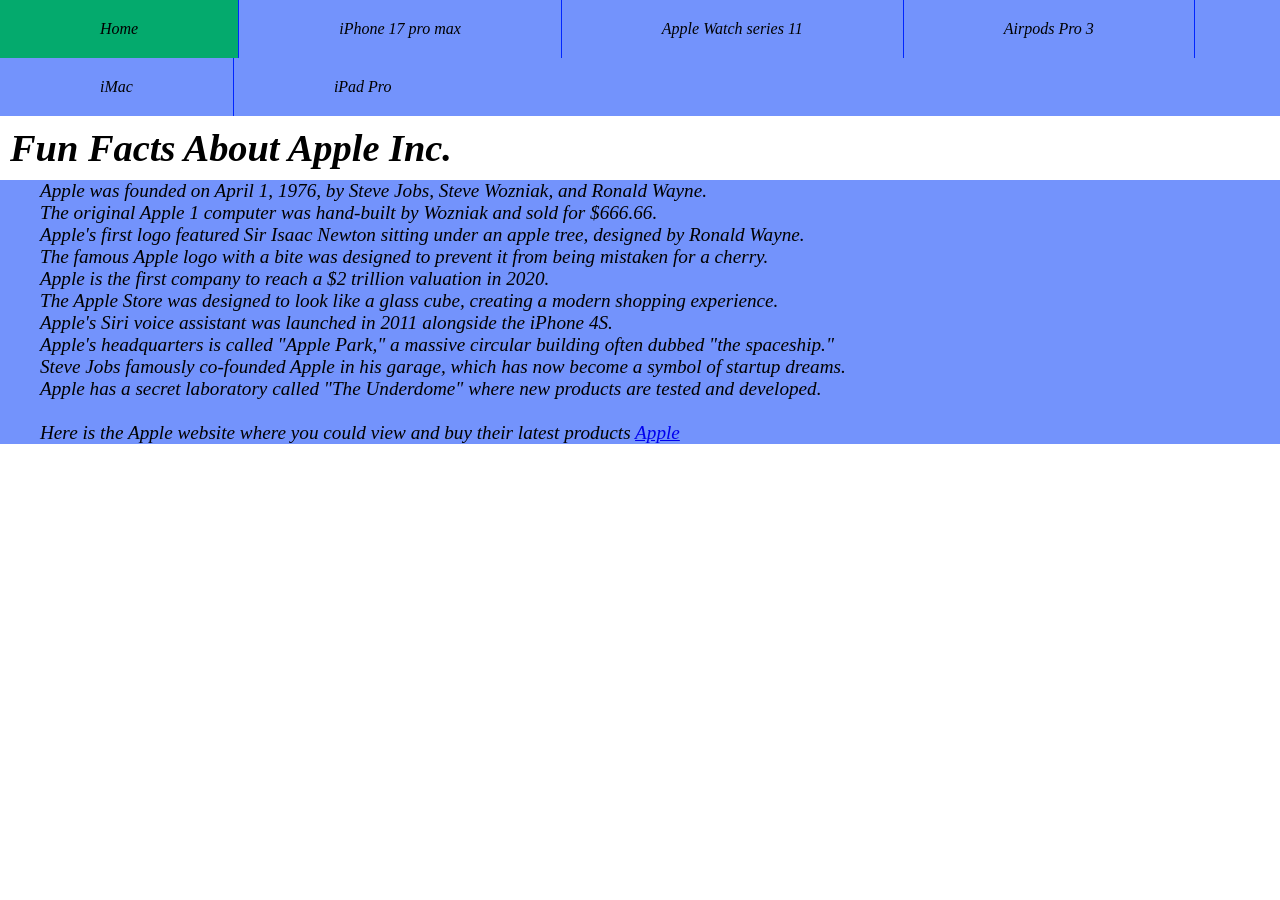
<file: index.html>
<!DOCTYPE html>
<html lang="en"
<head>
    <meta charset="UTF-8">
    <meta name="viewport" content="width=device-width, initial-scale=1.0">
    <title>Apple</title>
    <link rel="stylesheet" href="style.css">
</head>
<body>
    <ul>
        <li><a class="active" href="index.html">Home</a></li>
        <li><a href="iphone.html">iPhone 17 pro max</a></li>
        <li><a href="watch.html">Apple Watch series 11</a></li>
        <li><a href="airpods.html">Airpods Pro 3</a></li>
        <li><a href="imac.html">iMac</a></li>
        <li><a href="ipad.html">iPad Pro</a></li> 
        
    </ul>
    
    <h1>Fun Facts About Apple Inc.</h1>
    <ul>
        <ol>Apple was founded on April 1, 1976, by Steve Jobs, Steve Wozniak, and Ronald Wayne.</ol>
        <ol>The original Apple 1 computer was hand-built by Wozniak and sold for $666.66.</ol>
        <ol>Apple's first logo featured Sir Isaac Newton sitting under an apple tree, designed by Ronald Wayne.</ol>
        <ol>The famous Apple logo with a bite was designed to prevent it from being mistaken for a cherry.</ol>
        <ol>Apple is the first company to reach a $2 trillion valuation in 2020.</ol>
        <ol>The Apple Store was designed to look like a glass cube, creating a modern shopping experience.</ol>
        <ol>Apple's Siri voice assistant was launched in 2011 alongside the iPhone 4S.</ol>
        <ol>Apple's headquarters is called "Apple Park," a massive circular building often dubbed "the spaceship."</ol>
        <ol>Steve Jobs famously co-founded Apple in his garage, which has now become a symbol of startup dreams.</ol>
        <ol>Apple has a secret laboratory called "The Underdome" where new products are tested and developed.</ol>
      <br>
        <ol>Here is the Apple website where you could view and buy their latest products <a href="https://www.apple.com/ca/" target="_blank">Apple</a></ol>
        
    </ul>

</body>
</html>
</file>
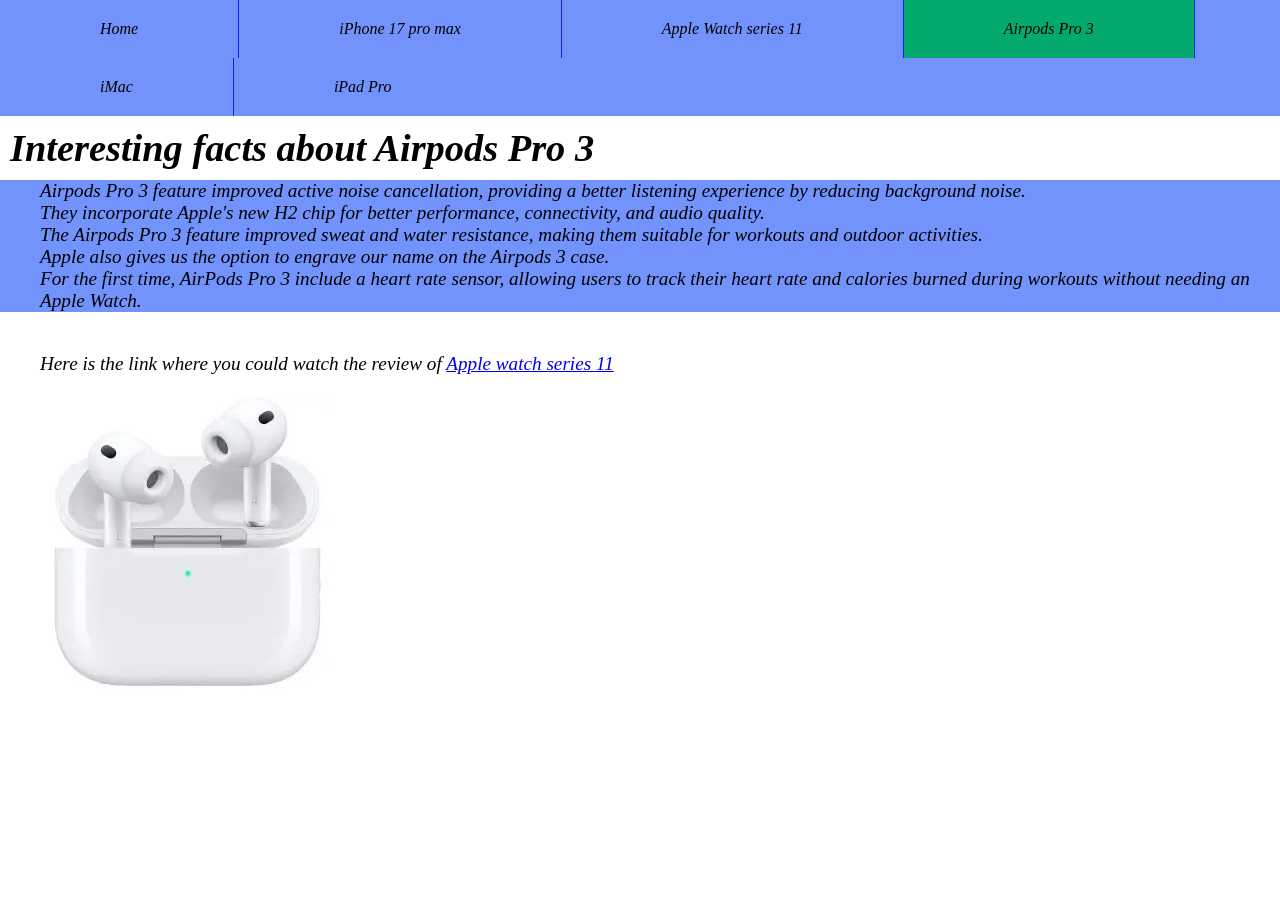
<file: airpods.html>
<!DOCTYPE html>
<html lang="en">
<head>
    <meta charset="UTF-8">
    <meta name="viewport" content="width=device-width, initial-scale=1.0">
    <title>Airpods Pro 3</title>
    <link rel="stylesheet" href="style.css">
</head>
<body>
    <ul>
        <li><a href="index.html">Home</a></li>
        <li><a href="iphone.html">iPhone 17 pro max</a></li>
        <li><a href="watch.html">Apple Watch series 11</a></li>
        <li><a class="active" href="airpods.html">Airpods Pro 3</a></li>
        <li><a href="imac.html">iMac</a></li>
        <li><a href="ipad.html">iPad Pro</a></li> 
    </ul>
    <h1>Interesting facts about Airpods Pro 3</h1>
<ul>
    <ol>Airpods Pro 3 feature improved active noise cancellation, providing a better listening experience by reducing background noise.</ol>
    <ol>They incorporate Apple's new H2 chip for better performance, connectivity, and audio quality.</ol>
    <ol>The Airpods Pro 3 feature improved sweat and water resistance, making them suitable for workouts and outdoor activities.</ol>
    <ol>Apple also gives us the option to engrave our name on the Airpods 3 case.</ol>
    <ol>For the first time, AirPods Pro 3 include a heart rate sensor, allowing users to track their heart rate and calories burned during workouts without needing an Apple Watch.</ol>
</ul>
<br>
<ol>Here is the link where you could watch the review of <a href="https://www.bing.com/videos/riverview/relatedvideo?q=airpods+pro+3+review+video&mid=EC6B8035E7739D802229EC6B8035E7739D802229&mcid=A320AA4461F148888A85D3F05590FC51&FORM=VIRE" target="_blank">Apple watch series 11</a></ol>
<ol><img src="airpods.jpg" alt="Airpods Pro 3"></ol>
</body>
</html>
</file>
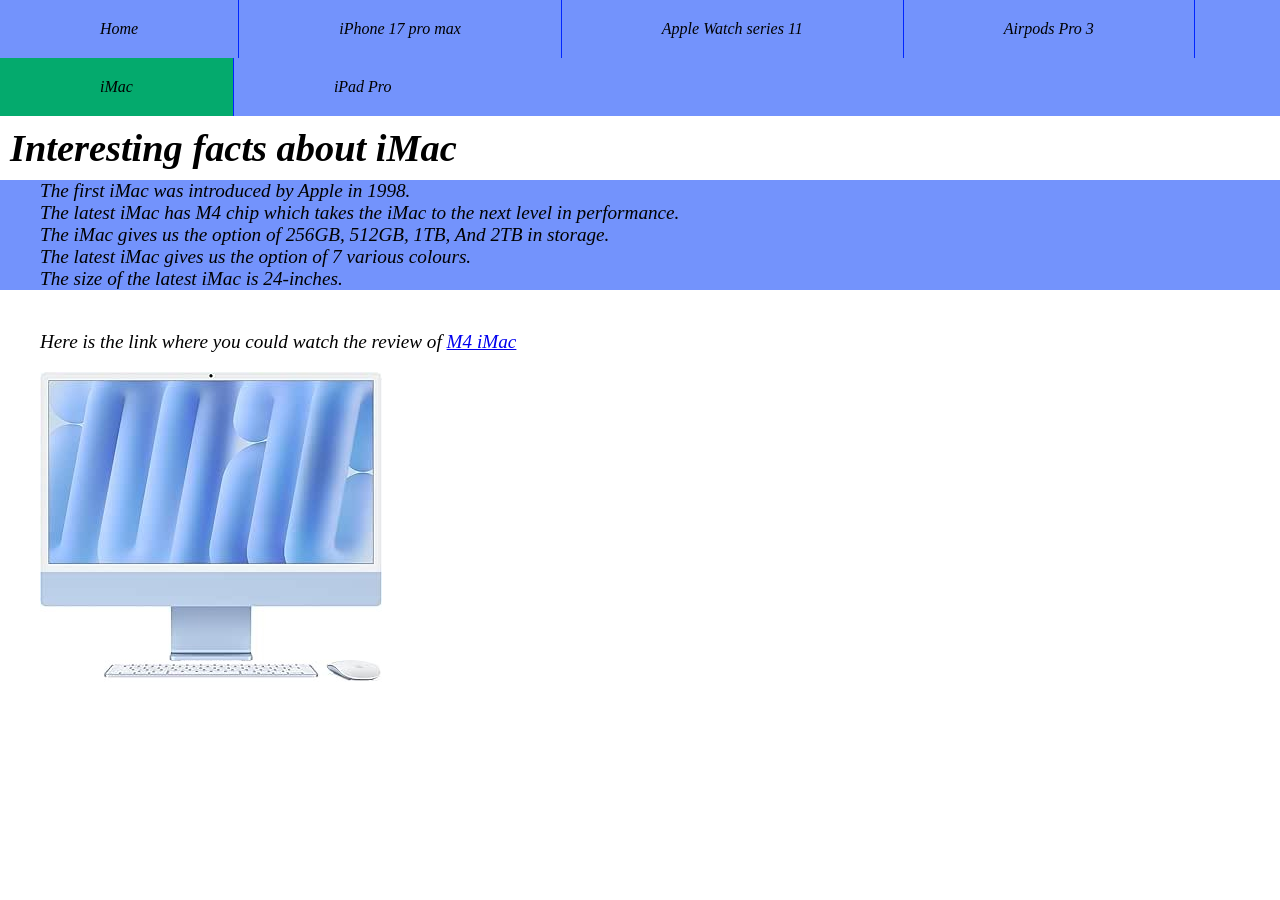
<file: imac.html>
<!DOCTYPE html>
<html lang="en">
<head>
    <meta charset="UTF-8">
    <meta name="viewport" content="width=device-width, initial-scale=1.0">
    <title>iMac</title>
    <link rel="stylesheet" href="style.css">
</head>
<body>
    <ul>
        <li><a href="index.html">Home</a></li>
        <li><a href="iphone.html">iPhone 17 pro max</a></li>
        <li><a href="watch.html">Apple Watch series 11</a></li>
        <li><a href="airpods.html">Airpods Pro 3</a></li>
        <li><a class="active" href="imac.html">iMac</a></li>
        <li><a href="ipad.html">iPad Pro</a></li> 
    </ul>
    <h1>Interesting facts about iMac</h1>
    <ul>
        <ol>The first iMac was introduced by Apple in 1998.</ol>
        <ol>The latest iMac has M4 chip which takes the iMac to the next level in performance.</ol>
        <ol>The iMac gives us the option of 256GB, 512GB, 1TB, And 2TB in storage.</ol>
        <ol>The latest iMac gives us the option of 7 various colours.</ol>
        <ol>The size of the latest iMac is 24-inches.</ol>
    </ul>
    <br>
    <ol>Here is the link where you could watch the review of <a href="https://www.bing.com/videos/riverview/relatedvideo?q=m4+imac+blue+review+video&&mid=805D6BD22B08151B69D3805D6BD22B08151B69D3&mcid=86565FC04A2B4453AA08FC111A680FDC&FORM=VAMGZC" target="_blank">M4 iMac</a></ol>
    <ol><img src="imac.jpg" alt="M4 iMac"></ol>

</body>
</html>
</file>
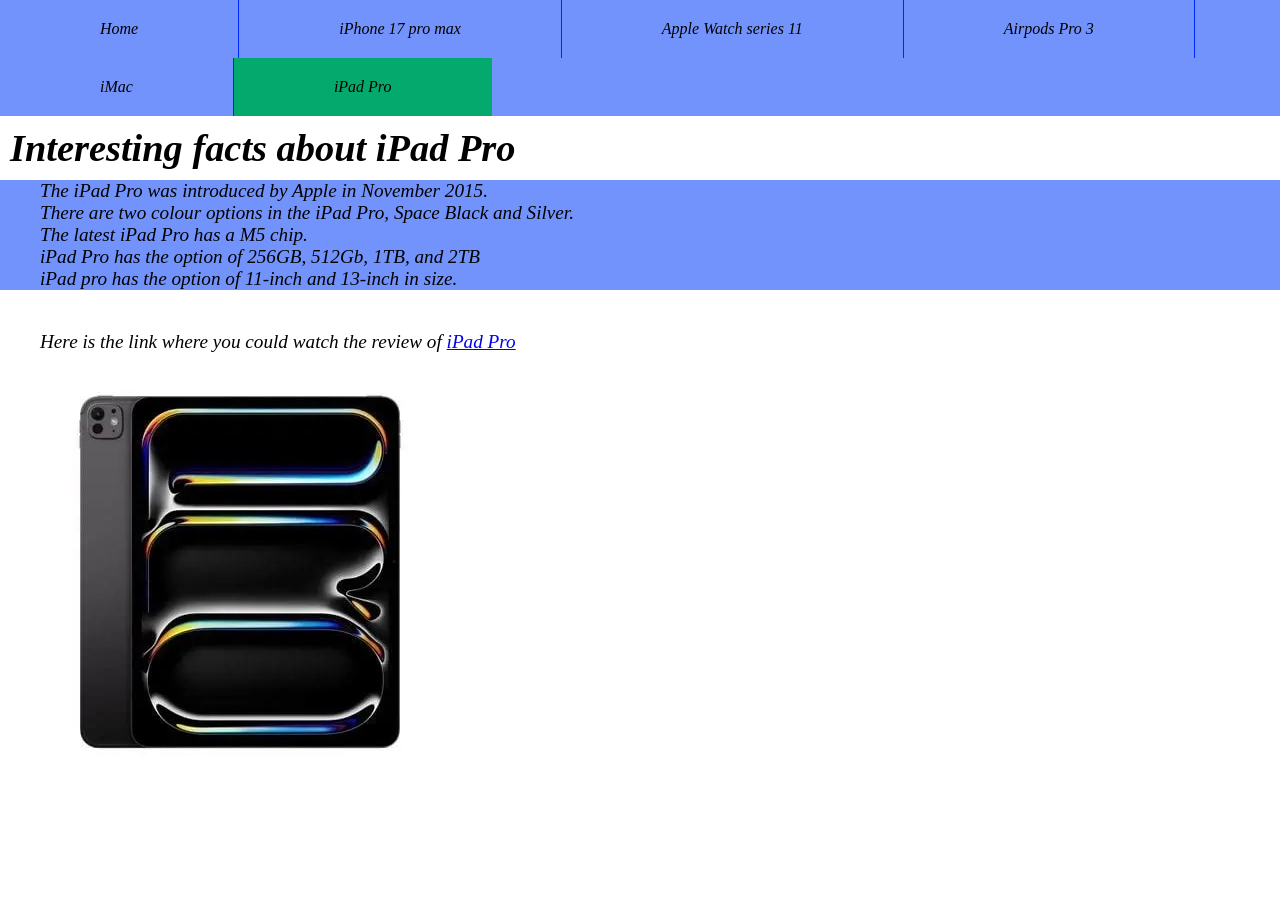
<file: ipad.html>
<!DOCTYPE html>
<html lang="en">
<head>
    <meta charset="UTF-8">
    <meta name="viewport" content="width=device-width, initial-scale=1.0">
    <title>iPad Pro</title>
    <link rel="stylesheet" href="style.css">
</head>
<body>
    <ul>
        <li><a href="index.html">Home</a></li>
        <li><a href="iphone.html">iPhone 17 pro max</a></li>
        <li><a href="watch.html">Apple Watch series 11</a></li>
        <li><a href="airpods.html">Airpods Pro 3</a></li>
        <li><a href="imac.html">iMac</a></li>
        <li><a class="active" href="ipad.html">iPad Pro</a></li> 
    </ul>
    <h1>Interesting facts about iPad Pro</h1>
    <ul>
        <ol>The iPad Pro was introduced by Apple in November 2015.</ol>
        <ol>There are two colour options in the iPad Pro, Space Black and Silver.</ol>
        <ol>The latest iPad Pro has a M5 chip.</ol>
        <ol>iPad Pro has the option of 256GB, 512Gb, 1TB, and 2TB</ol>
        <ol>iPad pro has the option of 11-inch and 13-inch in size.</ol>
    </ul>
    <br>
    <ol>Here is the link where you could watch the review of <a href="https://www.bing.com/videos/riverview/relatedvideo?q=M5+iPad+pro+review+video&mid=C035437867E7BC6562C4C035437867E7BC6562C4&mcid=052E02E1D0884309BE719013B327606E&FORM=VIRE" target="_blank">iPad Pro</a></ol>
    <ol><img src="ipad.jpg" alt="M5 iPad Pro"></ol>

</body>
</html>
</file>
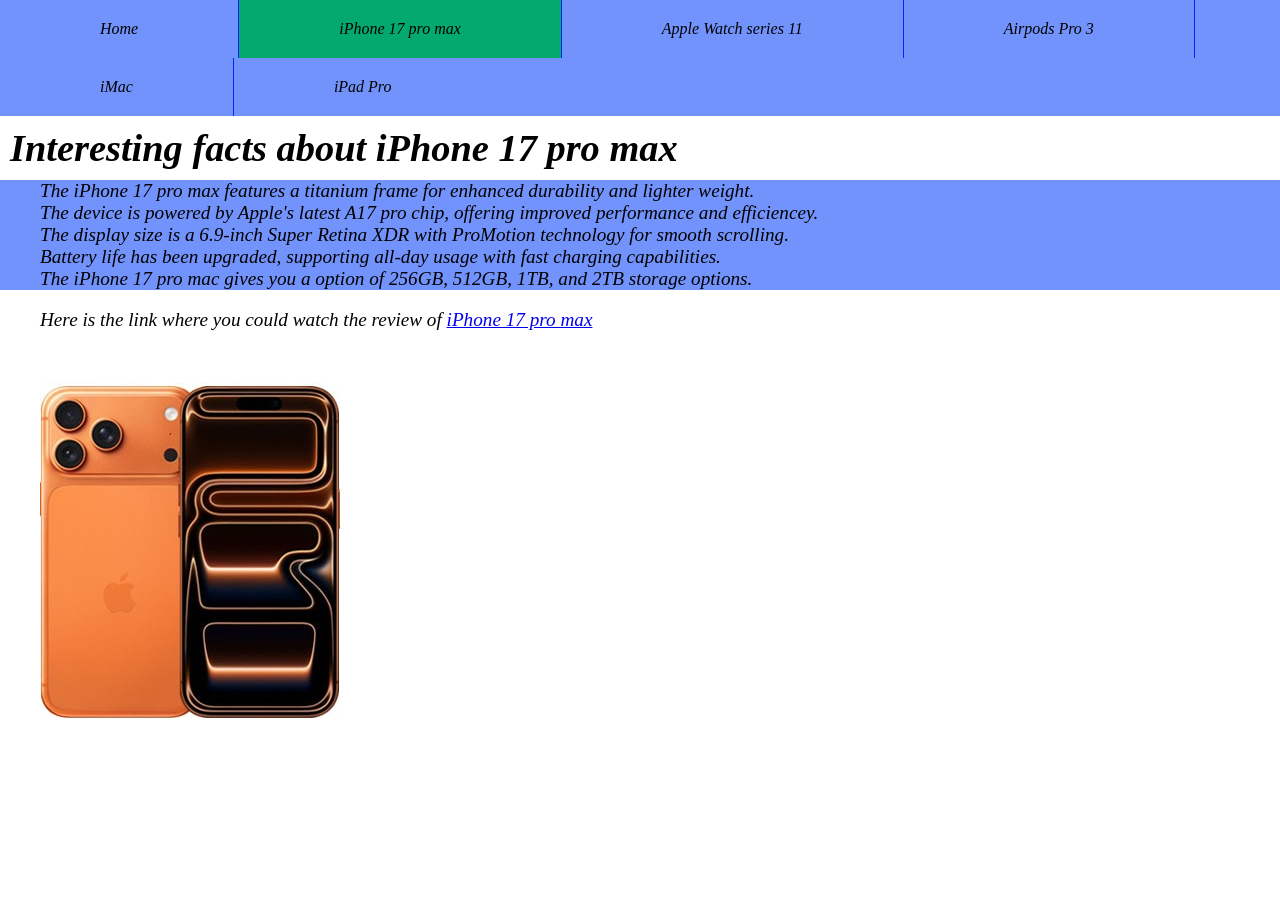
<file: iphone.html>
<!DOCTYPE html>
<html lang="en">
<head>
    <meta charset="UTF-8">
    <meta name="viewport" content="width=device-width, initial-scale=1.0">
    <title>iPhone 17 pro max</title>
    <link rel="stylesheet" href="style.css">
</head>
<body>
    <ul>
        <li><a href="index.html">Home</a></li>
        <li><a class="active" href="iphone.html">iPhone 17 pro max</a></li>
        <li><a href="watch.html">Apple Watch series 11</a></li>
        <li><a href="airpods.html">Airpods Pro 3</a></li>
        <li><a href="imac.html">iMac</a></li>
        <li><a href="ipad.html">iPad Pro</a></li>
        
    </ul>

    <h1>Interesting facts about iPhone 17 pro max</h1>
    <ul>
        <ol>The iPhone 17 pro max features a titanium frame for enhanced durability and lighter weight.</ol>
        <ol>The device is powered by Apple's latest A17 pro chip, offering improved performance and efficiencey.</ol>
        <ol>The display size is a 6.9-inch Super Retina XDR with ProMotion technology for smooth scrolling.</ol>
        <ol>Battery life has been upgraded, supporting all-day usage with fast charging capabilities.</ol>
        <ol>The iPhone 17 pro mac gives you a option of 256GB, 512GB, 1TB, and 2TB storage options.</ol>
    </ul>
    <ol>Here is the link where you could watch the review of <a href="https://www.bing.com/videos/riverview/relatedvideo?q=17+pro+max+review&&mid=6E9EBE352DA88E1833596E9EBE352DA88E183359&mcid=F332038BBD6C4A5090B23AF554246CDA&FORM=VAMGZC"target="_blank">iPhone 17 pro max</a></ol>
    <ol><img src="iPhone.jpg" alt="iPhone 17 Pro Max"></ol>
</body>
</html>
</file>
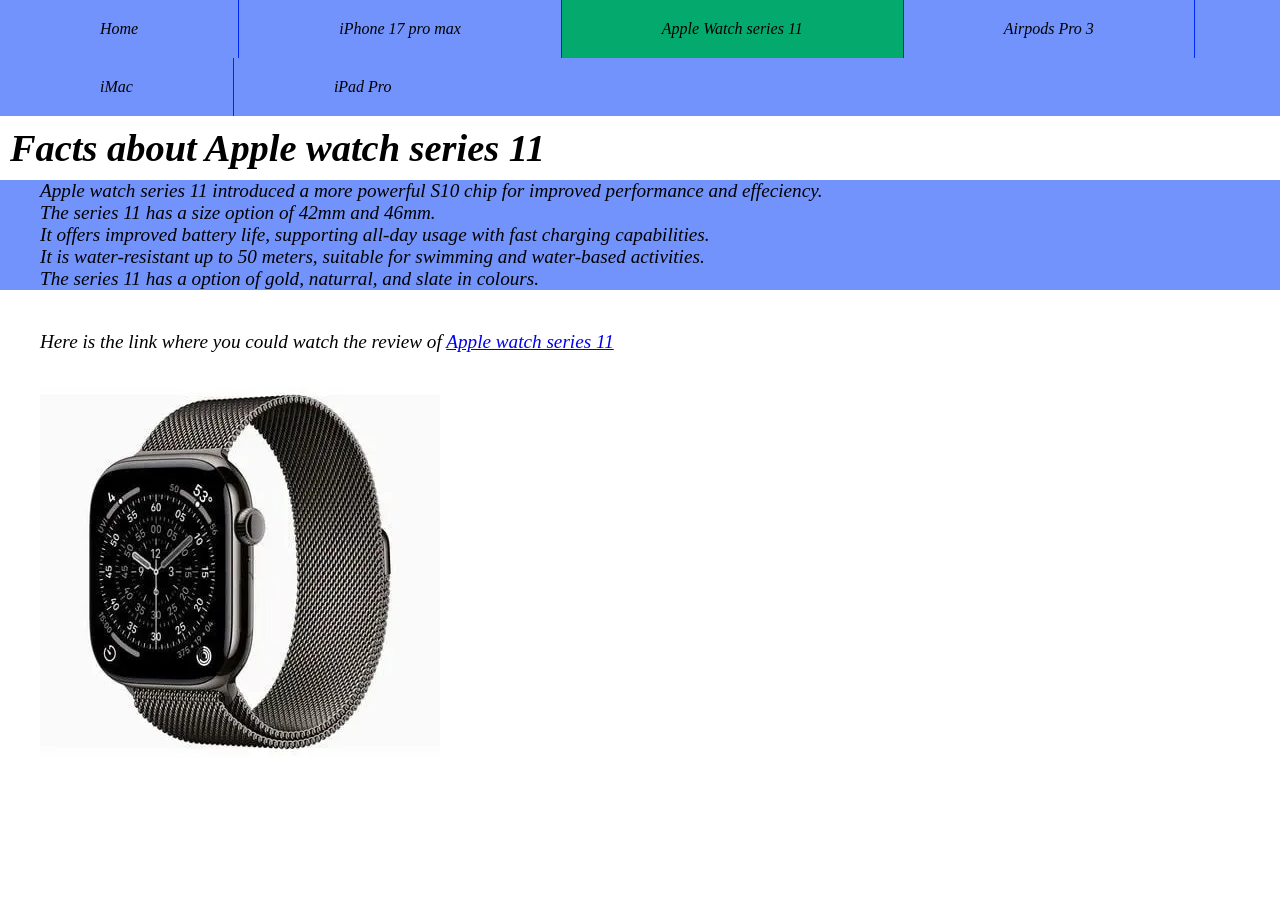
<file: watch.html>
<!DOCTYPE html>
<html lang="en">
<head>
    <meta charset="UTF-8">
    <meta name="viewport" content="width=device-width, initial-scale=1.0">
    <title>Apple Watch series 11</title>
    <link rel="stylesheet" href="style.css">
</head>
<body>
    <ul>
        <li><a href="index.html">Home</a></li>
        <li><a href="iphone.html">iPhone 17 pro max</a></li>
        <li><a class="active" href="watch.html">Apple Watch series 11</a></li>
        <li><a href="airpods.html">Airpods Pro 3</a></li>
        <li><a href="imac.html">iMac</a></li>
        <li><a href="ipad.html">iPad Pro</a></li> 
    </ul>
    <h1>Facts about Apple watch series 11</h1>

    <ul>
        <ol>Apple watch series 11 introduced a more powerful S10 chip for improved performance and effeciency.</ol>
        <ol>The series 11 has a size option of 42mm and 46mm.</ol>
        <ol>It offers improved battery life, supporting all-day usage with fast charging capabilities.</ol>
        <ol>It is water-resistant up to 50 meters, suitable for swimming and water-based activities.</ol>
        <ol>The series 11 has a option of gold, naturral, and slate in colours.</ol>
    </ul>
    <br>
    <ol>Here is the link where you could watch the review of <a href="https://www.bing.com/videos/riverview/relatedvideo?q=apple+watch+series+11+review+video&mid=AA0E86FCE77C8B0DE2D4AA0E86FCE77C8B0DE2D4&mcid=209DEACDF31C4635B0FF1DE927D0AED4&FORM=VIRE" target="_blank">Apple watch series 11</a></ol>
    <ol><img src="watch.jpg" alt="Apple watch series 11"></ol>

</body>
</html>
</file>
<file: style.css>
body {
  margin: 0;
  padding: 0;
  font-style: oblique;
  font-size: larger;
}

h1, p {
  margin: 10px;
}

ul {
  list-style-type: none;
  margin: 0;
  padding: 0;
  overflow: hidden;
  background-color: #7393fc;
}

ul li {
  float: left;
  border-right:1px solid #0026ff;
}

ul li:last-child {
  border-right: none;
}

ul li a {
  display: block;
  color: rgb(0, 0, 0);
  text-align: center;
  padding: 20px 100px;
  text-decoration: none;
  font-size: medium;
  font-style: oblique;
}

ul li a:hover:not(.active) {
  background-color: #4b1bf7;
}

ul li a.active {
  background-color: #04AA6D;
}
</style>
</head>
<body>
</file>
